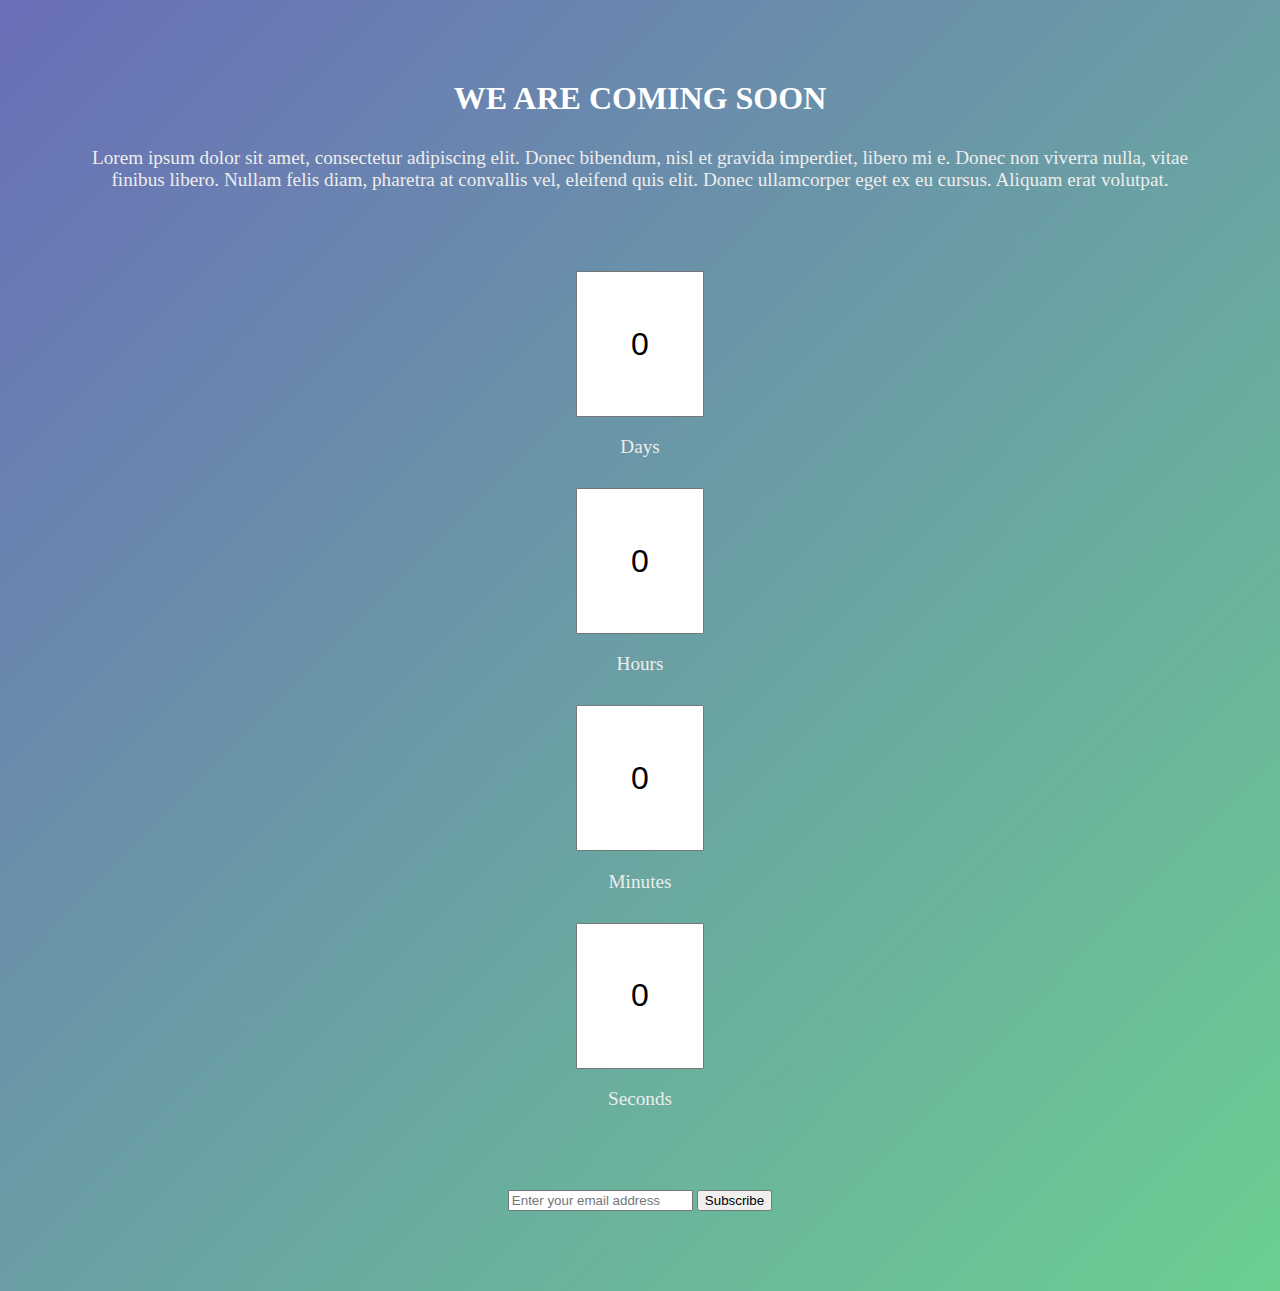
<file: countdown/index.html>
<!DOCTYPE html>
<html lang="en" dir="ltr">

  <head>
    <meta charset="utf-8">
    <title>Countdown Timer</title>

    <link rel="stylesheet" href="styles.css">

    <link href="https://cdn.jsdelivr.net/npm/bootstrap@5.3.0-alpha1/dist/css/bootstrap.min.css" rel="stylesheet" integrity="sha384-GLhlTQ8iRABdZLl6O3oVMWSktQOp6b7In1Zl3/Jr59b6EGGoI1aFkw7cmDA6j6gD" crossorigin="anonymous">
    <script src="https://cdn.jsdelivr.net/npm/bootstrap@5.3.0-alpha1/dist/js/bootstrap.bundle.min.js" integrity="sha384-w76AqPfDkMBDXo30jS1Sgez6pr3x5MlQ1ZAGC+nuZB+EYdgRZgiwxhTBTkF7CXvN" crossorigin="anonymous"></script>
  </head>

  <body>

    <div class="container">

      <section class="header">

        <div class="center col-wt">
          <h1> WE ARE COMING SOON </h1>
          <h4 id="end-date" class="mycol"></h4>
        </div>

        <div class="center pcol">
          <p>Lorem ipsum dolor sit amet, consectetur adipiscing elit. Donec bibendum, nisl et gravida imperdiet, libero mi e.  Donec non viverra nulla, vitae finibus libero. Nullam felis diam, pharetra at convallis vel, eleifend quis elit. Donec ullamcorper eget ex eu cursus. Aliquam erat volutpat.</p>
        </div>

      </section>


      <section class="counter center">

        <div class="row">

          <div class="col">
            <input type="text" readonly value="0">
            <p >Days</p>
          </div>

          <div class="col">
            <input type="text" readonly value="0">
            <p >Hours</p>
          </div>

          <div class="col">
            <input type="text" readonly value="0">
            <p >Minutes</p>
          </div>

          <div class="col">
            <input type="text" readonly value="0">
            <p >Seconds</p>
          </div>

        </div>

      </section>


      <section class="footer center">
        <input type="email" name="E-MAIL" value="" placeholder="Enter your email address ">
        <button type="button" name="button" class="btn btn-lg">Subscribe</button>
      </section>

    </div>
    <script src="https://code.jquery.com/jquery-3.6.3.min.js" integrity="sha256-pvPw+upLPUjgMXY0G+8O0xUf+/Im1MZjXxxgOcBQBXU=" crossorigin="anonymous"></script>
    <script src="index.js" charset="utf-8"></script>
  </body>
</html>
</file>
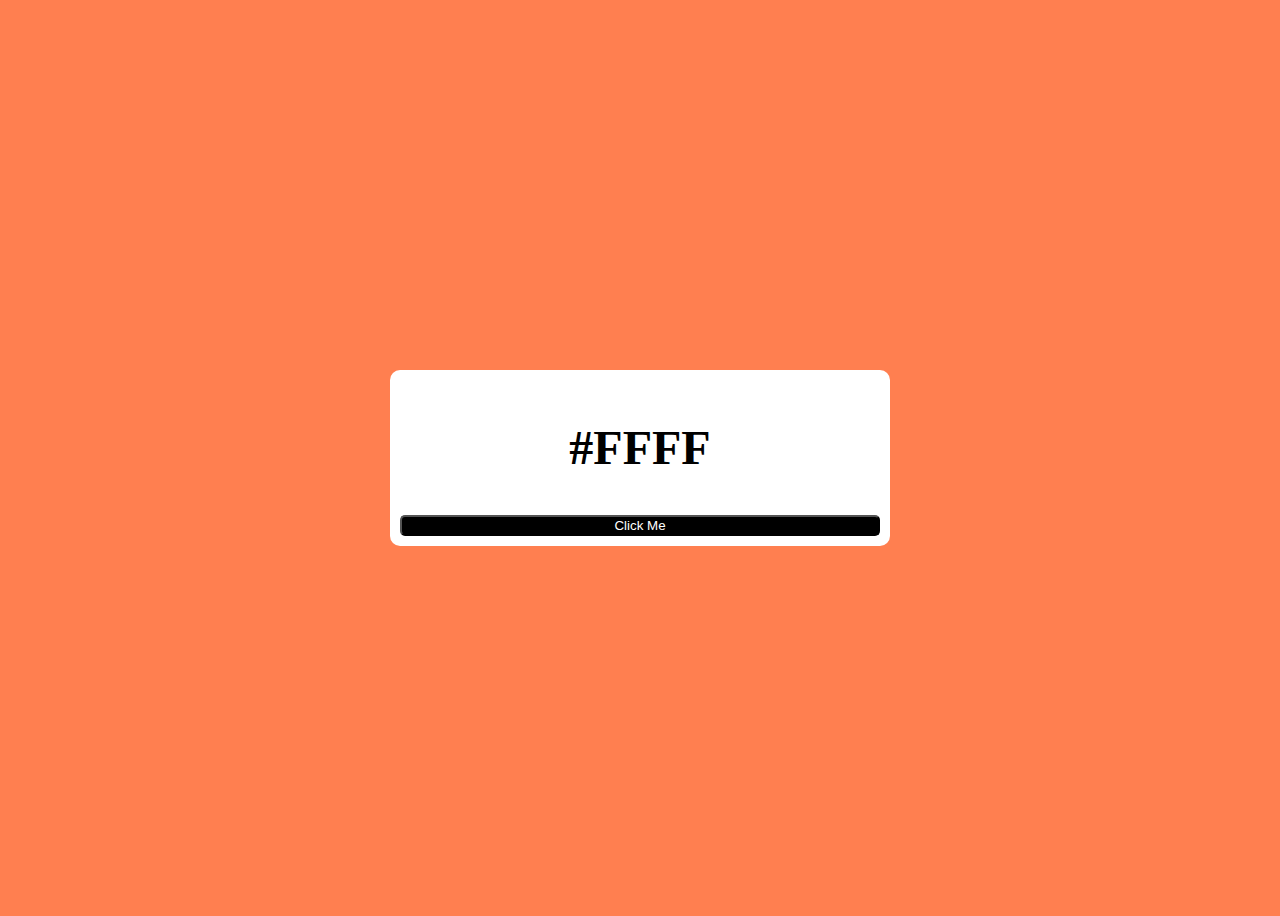
<file: RandomColourGenrator/index.html>
<!DOCTYPE html>
<html lang="en" dir="ltr">

  <head>
    <meta charset="utf-8">
    <title>Random Colour Genrator</title>


    <link href="https://cdn.jsdelivr.net/npm/bootstrap@5.3.0-alpha1/dist/css/bootstrap.min.css" rel="stylesheet" integrity="sha384-GLhlTQ8iRABdZLl6O3oVMWSktQOp6b7In1Zl3/Jr59b6EGGoI1aFkw7cmDA6j6gD" crossorigin="anonymous">
    <script src="https://cdn.jsdelivr.net/npm/bootstrap@5.3.0-alpha1/dist/js/bootstrap.bundle.min.js" integrity="sha384-w76AqPfDkMBDXo30jS1Sgez6pr3x5MlQ1ZAGC+nuZB+EYdgRZgiwxhTBTkF7CXvN" crossorigin="anonymous"></script>
    <link rel="stylesheet" href="styles.css">
  </head>

  <body>


    <div class="box">

      <h2 id="color-code">#FFFF</h2>
      <button id="btn">Click Me</button>

    </div>



    <script src="https://code.jquery.com/jquery-3.6.3.min.js" integrity="sha256-pvPw+upLPUjgMXY0G+8O0xUf+/Im1MZjXxxgOcBQBXU=" crossorigin="anonymous"></script>
    <script src="index.js" charset="utf-8"></script>
  </body>
</html>
</file>
<file: countdown/styles.css>
body{
  background-image: linear-gradient(to bottom right, #696EB8, #6BCF91);
}

div{
  margin: 30px;
}

section{
  margin: 80px auto;
}

.center{
  text-align: center;
}
.col-wt{
  color: white;
}

.mycol{
  color: #C8DBBE;
}

 p{
  font-size: 1.2rem;
  color: #EDEDED;
}

.counter input{
  height: 140px;
  width: 120px;
  text-align: center;
  font-size: 2rem;
}
</file>
<file: RandomColourGenrator/styles.css>
body{
  background-color: coral;
  display: flex;
  align-items: center;
  justify-content: center;
  height: 100vh;
  transition: 1.5s;
}

.box{
  padding: 10px;
  background-color: white;
  border-radius: 10px;
  width: 30rem;
  text-align: center;
  font-size: 2rem;
}


button{
  display: block;
  width: 100%;
  border-radius: 5px;
  background-color: black;
  color: white;
}
</file>
